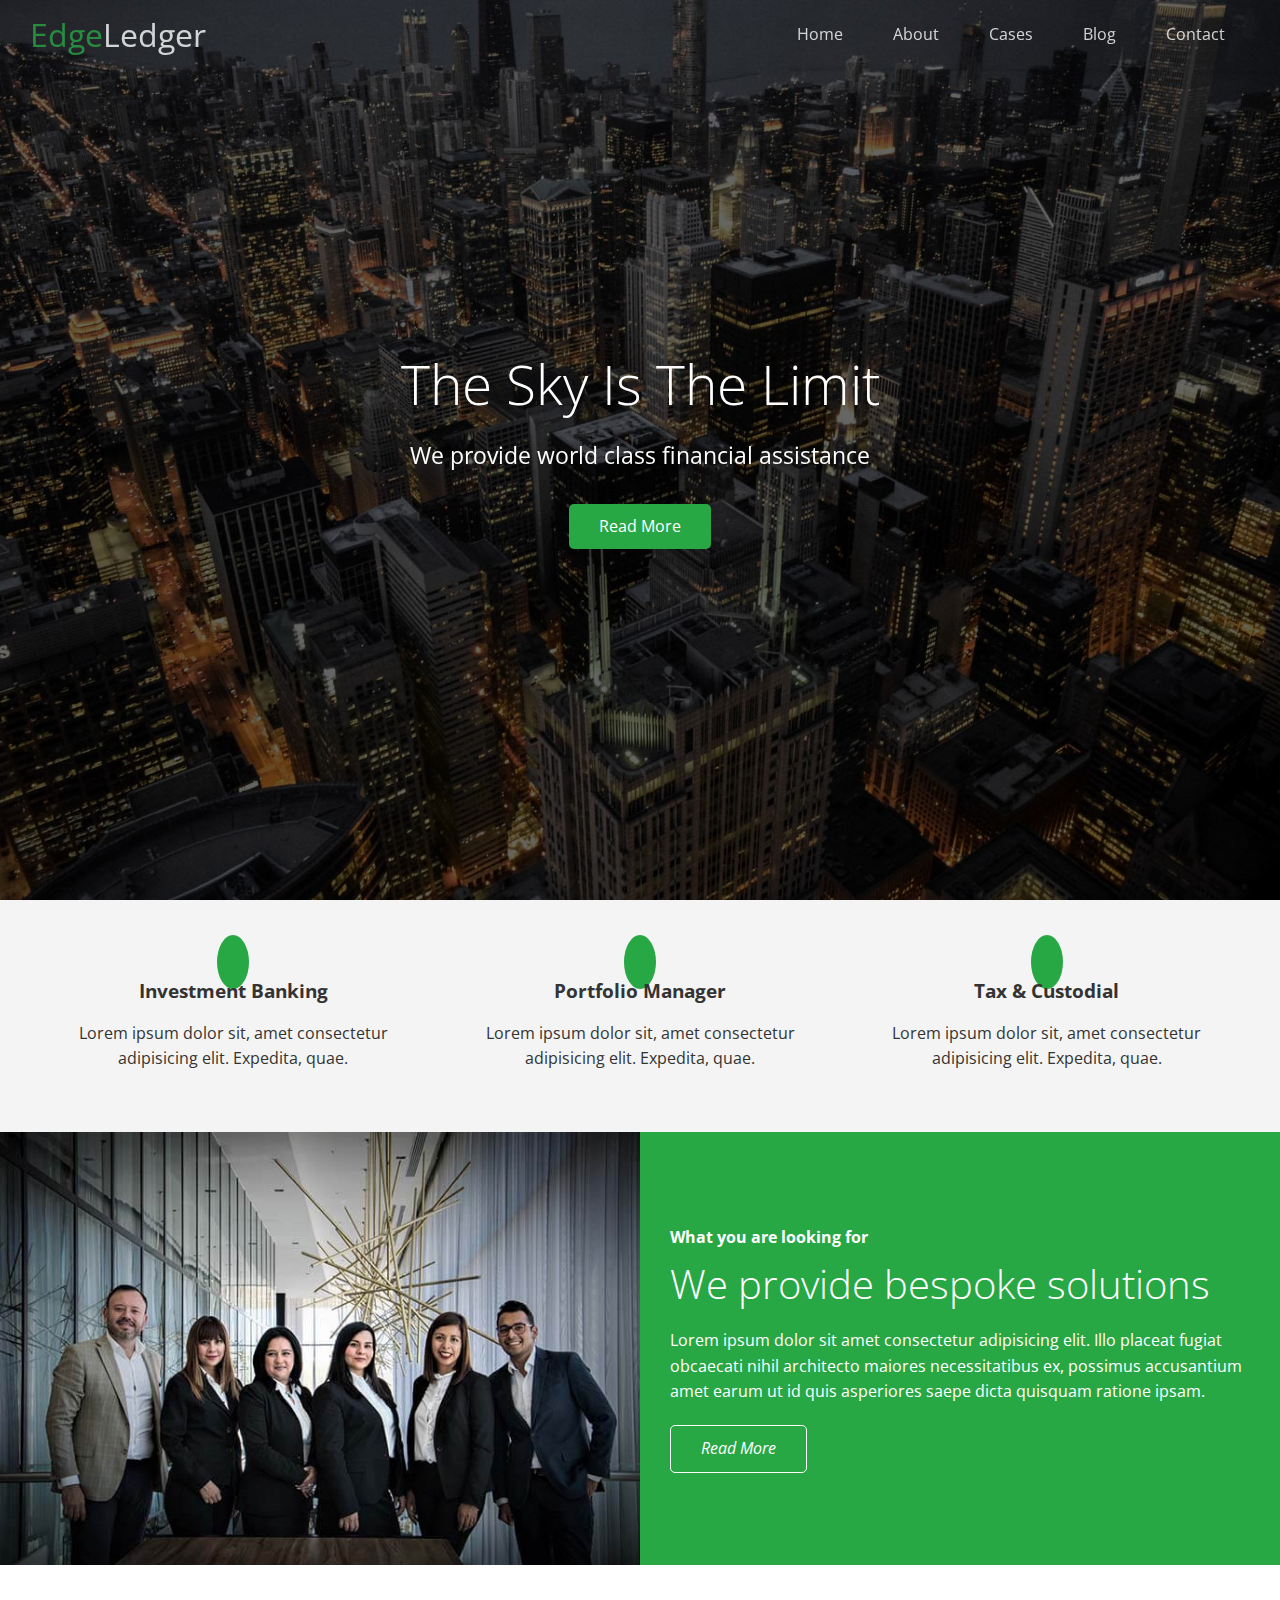
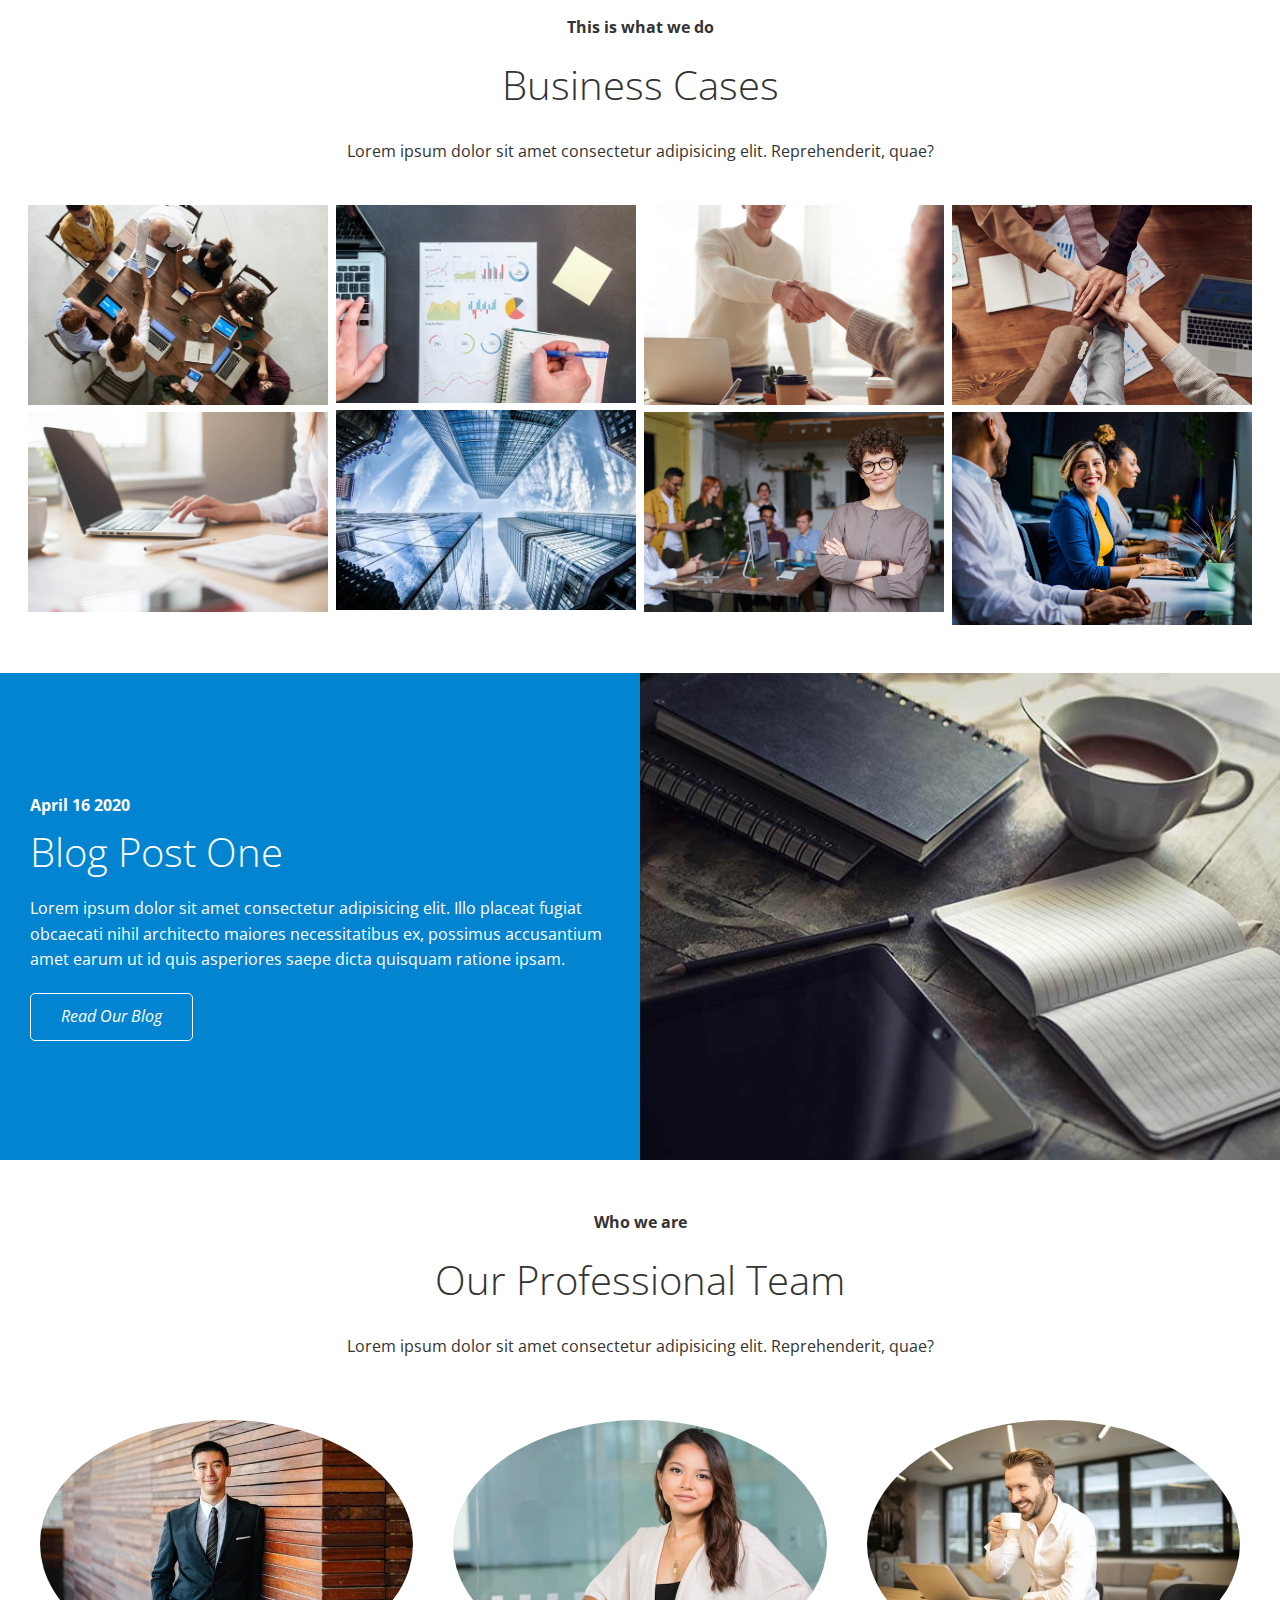
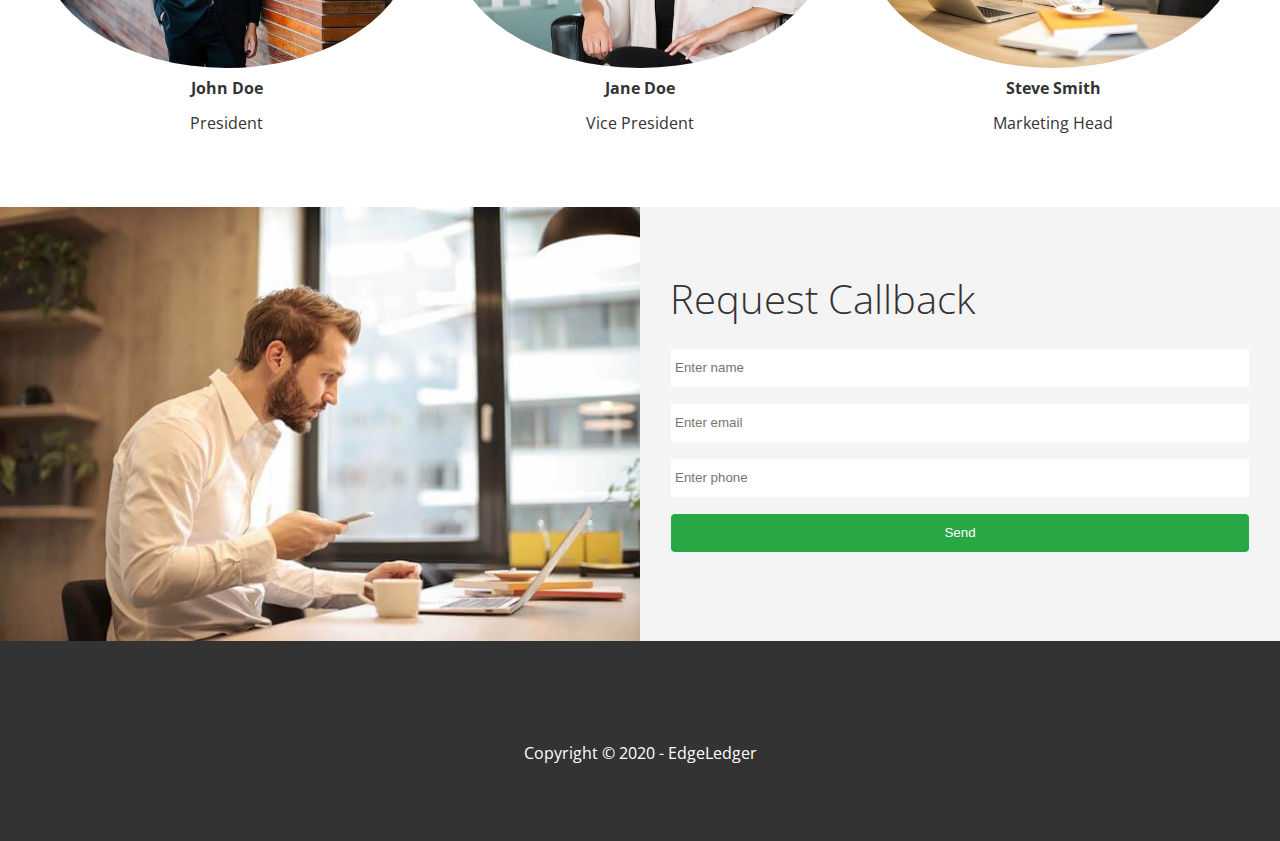
<file: index.html>
<!DOCTYPE html>
<html lang="en">
  <head>
    <meta charset="UTF-8" />
    <meta name="viewport" content="width=device-width, initial-scale=1.0" />
    <link rel="shortcut icon" type="image/x-icon" href="/favicon.ico" />
    <link
      rel="stylesheet"
      href="https://cdnjs.cloudflare.com/ajax/libs/font-awesome/5.14.0/css/all.min.css"
      integrity="sha512-1PKOgIY59xJ8Co8+NE6FZ+LOAZKjy+KY8iq0G4B3CyeY6wYHN3yt9PW0XpSriVlkMXe40PTKnXrLnZ9+fkDaog=="
      crossorigin="anonymous"
    />
    <link rel="stylesheet" href="./css/lightbox.min.css" />
    <link rel="stylesheet" href="./css/utilities.css" />
    <link rel="stylesheet" href="./css/style.css" />

    <title>Welcome to EdgeLedger</title>
  </head>
  <body id="home">
    <header class="hero">
      <div id="navbar" class="navbar top">
        <h1 class="logo">
          <span class="text-primary"><i class="fas fa-book-open"></i> Edge</span
          >Ledger
        </h1>
        <nav>
          <ul>
            <li><a href="#home">Home</a></li>
            <li><a href="#about">About</a></li>
            <li><a href="#cases">Cases</a></li>
            <li><a href="#blog">Blog</a></li>
            <li><a href="#contact">Contact</a></li>
          </ul>
        </nav>
      </div>
      <div class="content">
        <h1>The Sky Is The Limit</h1>
        <p>We provide world class financial assistance</p>
        <a href="#about" class="btn"
          ><i class="fas fa-chevron-right"></i> Read More</a
        >
      </div>
    </header>
    <main>
      <!-- About Icons -->
      <section id="about" class="icons bg-light">
        <div class="flex-items">
          <div>
            <i class="fas fa-university fa-2x"></i>
            <div>
              <h3>Investment Banking</h3>
              <p>
                Lorem ipsum dolor sit, amet consectetur adipisicing elit.
                Expedita, quae.
              </p>
            </div>
          </div>
          <div>
            <i class="fas fa-book-reader fa-2x"></i>
            <div>
              <h3>Portfolio Manager</h3>
              <p>
                Lorem ipsum dolor sit, amet consectetur adipisicing elit.
                Expedita, quae.
              </p>
            </div>
          </div>
          <div>
            <i class="fas fa-pencil-alt fa-2x"></i>
            <div>
              <h3>Tax & Custodial</h3>
              <p>
                Lorem ipsum dolor sit, amet consectetur adipisicing elit.
                Expedita, quae.
              </p>
            </div>
          </div>
        </div>
      </section>

      <!-- Solutions -->
      <section class="solutions flex-columns">
        <div class="row">
          <div class="column">
            <div class="column1">
              <img src="images/home/people.jpg" alt="" />
            </div>
          </div>
          <div class="column">
            <div class="column2 bg-primary">
              <h4>What you are looking for</h4>
              <h2>We provide bespoke solutions</h2>
              <p>
                Lorem ipsum dolor sit amet consectetur adipisicing elit. Illo
                placeat fugiat obcaecati nihil architecto maiores necessitatibus
                ex, possimus accusantium amet earum ut id quis asperiores saepe
                dicta quisquam ratione ipsam.
              </p>
              <a href="#" class="btn btn-outline">
                <i class="fas fa-chevron"> Read More</i>
              </a>
            </div>
          </div>
        </div>
      </section>

      <!-- Cases -->
      <section id="cases" class="cases flex-grid section-padding">
        <header class="section-header">
          <h4>This is what we do</h4>
          <h2>Business Cases</h2>
          <p>
            Lorem ipsum dolor sit amet consectetur adipisicing elit.
            Reprehenderit, quae?
          </p>
        </header>
        <div class="row">
          <div class="column">
            <a
              href="images/cases/cases1.jpg"
              data-lightbox="cases"
              data-title="Lorem ipsum dolor sit amet consectetur adipisicing elit.
            Reprehenderit, quae?"
            >
              <img src="images/cases/cases1.jpg" alt="" />
            </a>
            <a
              href="images/cases/cases2.jpg"
              data-lightbox="cases"
              data-title="Lorem ipsum dolor sit amet consectetur adipisicing elit.
                        Reprehenderit, quae?"
            >
              <img src="images/cases/cases2.jpg" alt="" />
            </a>
          </div>
          <div class="column">
            <a
              href="images/cases/cases3.jpg"
              data-lightbox="cases"
              data-title="Lorem ipsum dolor sit amet consectetur adipisicing elit.
                        Reprehenderit, quae?"
            >
              <img src="images/cases/cases3.jpg" alt="" />
            </a>
            <a
              href="images/cases/cases4.jpg"
              data-lightbox="cases"
              data-title="Lorem ipsum dolor sit amet consectetur adipisicing elit.
                        Reprehenderit, quae?"
            >
              <img src="images/cases/cases4.jpg" alt="" />
            </a>
          </div>
          <div class="column">
            <a
              href="images/cases/cases5.jpg"
              data-lightbox="cases"
              data-title="Lorem ipsum dolor sit amet consectetur adipisicing elit.
                        Reprehenderit, quae?"
            >
              <img src="images/cases/cases5.jpg" alt="" />
            </a>
            <a
              href="images/cases/cases6.jpg"
              data-lightbox="cases"
              data-title="Lorem ipsum dolor sit amet consectetur adipisicing elit.
                        Reprehenderit, quae?"
            >
              <img src="images/cases/cases6.jpg" alt="" />
            </a>
          </div>
          <div class="column">
            <a
              href="images/cases/cases7.jpg"
              data-lightbox="cases"
              data-title="Lorem ipsum dolor sit amet consectetur adipisicing elit.
                        Reprehenderit, quae?"
            >
              <img src="images/cases/cases7.jpg" alt="" />
            </a>
            <a
              href="images/cases/cases8.jpg"
              data-lightbox="cases"
              data-title="Lorem ipsum dolor sit amet consectetur adipisicing elit.
                        Reprehenderit, quae?"
            >
              <img src="images/cases/cases8.jpg" alt="" />
            </a>
          </div>
        </div>
      </section>

      <!-- Blog -->
      <section id="blog" class="blog flex-columns flex-reverse">
        <div class="row">
          <div class="column">
            <div class="column1">
              <img src="images/home/blog.jpg" alt="" />
            </div>
          </div>
          <div class="column">
            <div class="column2 bg-secondary">
              <h4>April 16 2020</h4>
              <h2>Blog Post One</h2>
              <p>
                Lorem ipsum dolor sit amet consectetur adipisicing elit. Illo
                placeat fugiat obcaecati nihil architecto maiores necessitatibus
                ex, possimus accusantium amet earum ut id quis asperiores saepe
                dicta quisquam ratione ipsam.
              </p>
              <a href="blog.html" class="btn btn-outline">
                <i class="fas fa-chevron"> Read Our Blog</i>
              </a>
            </div>
          </div>
        </div>
      </section>

      <!-- Team -->
      <section id="team" class="team section-padding">
        <header class="section-header">
          <h4>Who we are</h4>
          <h2>Our Professional Team</h2>
          <p>
            Lorem ipsum dolor sit amet consectetur adipisicing elit.
            Reprehenderit, quae?
          </p>
        </header>
        <div class="flex-items">
          <div>
            <img src="images/team/person1.jpg" alt="" />
            <h4>John Doe</h4>
            <p>President</p>
          </div>
          <div>
            <img src="images/team/person2.jpg" alt="" />
            <h4>Jane Doe</h4>
            <p>Vice President</p>
          </div>
          <div>
            <img src="images/team/person3.jpg" alt="" />
            <h4>Steve Smith</h4>
            <p>Marketing Head</p>
          </div>
        </div>
      </section>

      <!-- Contact -->
      <section id="contact" class="contact flex-columns">
        <div class="row">
          <div class="column">
            <div class="column1">
              <img src="images/home/contact.jpg" alt="" />
            </div>
          </div>
          <div class="column">
            <div class="column2 bg-light">
              <h2>Request Callback</h2>
              <form action="" class="callback-form">
                <div class="form-control">
                  <label for="name"></label>
                  <input
                    type="text"
                    name="name"
                    id="name"
                    placeholder="Enter name"
                  />
                </div>
                <div class="form-control">
                  <label for="email"></label>
                  <input
                    type="email"
                    name="email"
                    id="name"
                    placeholder="Enter email"
                  />
                </div>
                <div class="form-control">
                  <label for="phone"></label>
                  <input
                    type="text"
                    name="phone"
                    id="phone"
                    placeholder="Enter phone"
                  />
                </div>
                <input type="submit" value="Send" id="submit" class="btn" />
              </form>
            </div>
          </div>
        </div>
      </section>
    </main>
    <footer class="footer bg-dark">
      <div class="social">
        <a class="fab fa-facebook fa-2x" href=""></a>
        <a class="fab fa-twitter fa-2x" href=""></a>
        <a class="fab fa-youtube fa-2x" href=""></a>
        <a class="fab fa-linkedin fa-2x" href=""></a>
      </div>
      <p>Copyright &copy 2020 - EdgeLedger</p>
    </footer>

    <script
      src="https://code.jquery.com/jquery-3.5.1.min.js"
      integrity="sha256-9/aliU8dGd2tb6OSsuzixeV4y/faTqgFtohetphbbj0="
      crossorigin="anonymous"
    ></script>
    <script src="js/lightbox.min.js"></script>
    <script>
      const navbar = document.getElementById('navbar')
      let scrolled = false
      window.onscroll = function () {
        if (window.pageYOffset > 100) {
          navbar.classList.remove('top')
          if (!scrolled) {
            navbar.style.transform = 'translateY(-100px)'
          }
          setTimeout(function () {
            navbar.style.transform = 'translateY(0)'
            scrolled = true
          }, 500)
        } else {
          navbar.classList.add('top')
          scrolled = false
        }
      }

      $('#navbar a, .btn').on('click', function (e) {
        if (this.hash !== '') {
          e.preventDefault()

          const hash = this.hash

          $('html, body').animate(
            {
              scrollTop: $(hash).offset().top - 100,
            },
            800
          )
        }
      })
    </script>
  </body>
</html>
</file>
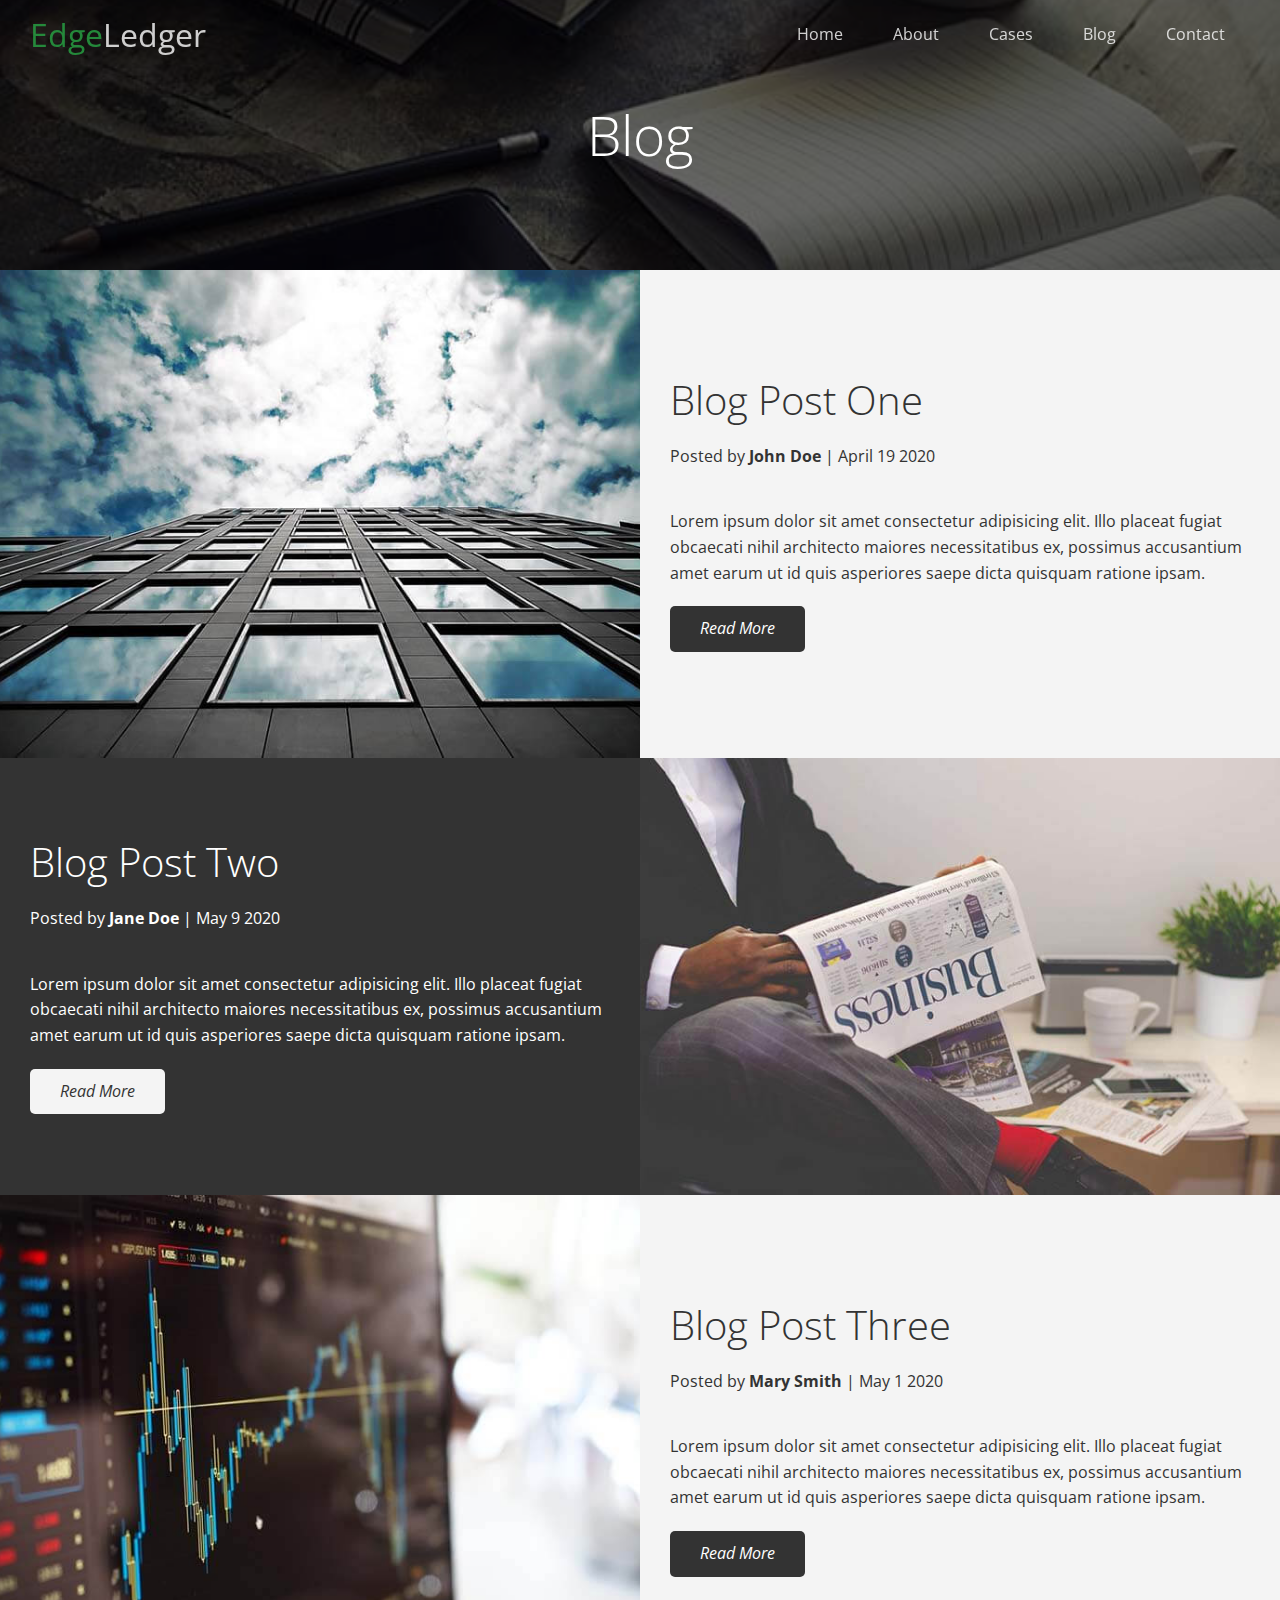
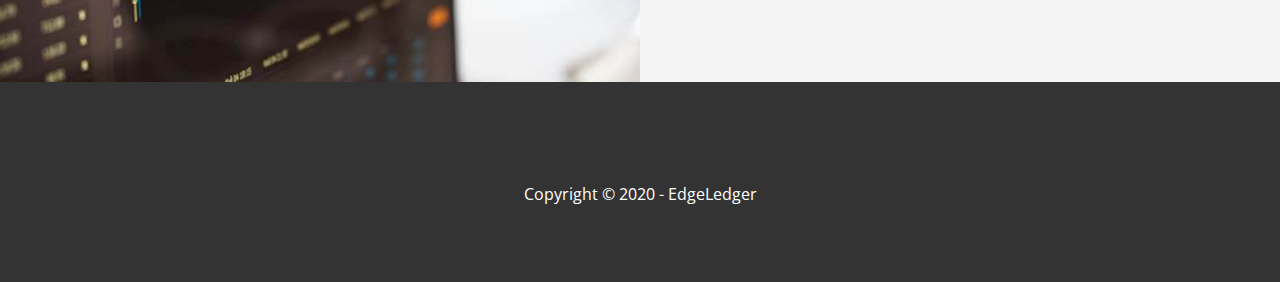
<file: blog.html>
<!DOCTYPE html>
<html lang="en">
  <head>
    <meta charset="UTF-8" />
    <meta name="viewport" content="width=device-width, initial-scale=1.0" />
    <link
      rel="stylesheet"
      href="https://cdnjs.cloudflare.com/ajax/libs/font-awesome/5.14.0/css/all.min.css"
      integrity="sha512-1PKOgIY59xJ8Co8+NE6FZ+LOAZKjy+KY8iq0G4B3CyeY6wYHN3yt9PW0XpSriVlkMXe40PTKnXrLnZ9+fkDaog=="
      crossorigin="anonymous"
    />
    <link rel="stylesheet" href="./css/utilities.css" />
    <link rel="stylesheet" href="./css/style.css" />

    <title>Read Our Blog</title>
  </head>

  <body id="home">
    <header class="hero blog">
      <div id="navbar" class="navbar top">
        <h1 class="logo">
          <span class="text-primary"><i class="fas fa-book-open"></i> Edge</span
          >Ledger
        </h1>
        <nav>
          <ul>
            <li><a href="index.html">Home</a></li>
            <li><a href="index.html#about">About</a></li>
            <li><a href="index.html#cases">Cases</a></li>
            <li><a href="index.html#blog">Blog</a></li>
            <li><a href="index.html#contact">Contact</a></li>
          </ul>
        </nav>
      </div>
      <div class="content">
        <h1>Blog</h1>
    </header>

    <main>
      <article class="flex-columns">
        <div class="row">
          <div class="column">
            <div class="column1">
              <img src="images/blog/blog1.jpg" alt="" />
            </div>
          </div>
          <div class="column">
            <div class="column2 bg-light">
              <h2>Blog Post One</h2>
              <p class="meta">
                <i class="fas fa-user"></i> Posted by <strong>John Doe</strong> | April 19 2020
              </p>
              <p>
                Lorem ipsum dolor sit amet consectetur adipisicing elit. Illo
                placeat fugiat obcaecati nihil architecto maiores necessitatibus
                ex, possimus accusantium amet earum ut id quis asperiores saepe
                dicta quisquam ratione ipsam.
              </p>
              <a href="post.html" class="btn btn-dark">
                <i class="fas fa-chevron"> Read More</i>
              </a>
            </div>
          </div>
        </div>
      </article>

      <article class="flex-columns flex-reverse">
        <div class="row">
          <div class="column">
            <div class="column1">
              <img src="images/blog/blog2.jpg" alt="" />
            </div>
          </div>
          <div class="column">
            <div class="column2 bg-dark">
              <h2>Blog Post Two</h2>
              <p class="meta">
                <i class="fas fa-user"></i> Posted by <strong>Jane Doe</strong> | May 9 2020
              </p>
              <p>
                Lorem ipsum dolor sit amet consectetur adipisicing elit. Illo
                placeat fugiat obcaecati nihil architecto maiores necessitatibus
                ex, possimus accusantium amet earum ut id quis asperiores saepe
                dicta quisquam ratione ipsam.
              </p>
              <a href="post.html" class="btn btn-light">
                <i class="fas fa-chevron"> Read More</i>
              </a>
            </div>
          </div>
        </div>
      </article>

      <article class="flex-columns">
        <div class="row">
          <div class="column">
            <div class="column1">
              <img src="images/blog/blog3.jpg" alt="" />
            </div>
          </div>
          <div class="column">
            <div class="column2 bg-light">
              <h2>Blog Post Three</h2>
              <p class="meta">
                <i class="fas fa-user"></i> Posted by <strong>Mary Smith</strong> | May 1 2020
              </p>
              <p>
                Lorem ipsum dolor sit amet consectetur adipisicing elit. Illo
                placeat fugiat obcaecati nihil architecto maiores necessitatibus
                ex, possimus accusantium amet earum ut id quis asperiores saepe
                dicta quisquam ratione ipsam.
              </p>
              <a href="post.html" class="btn btn-dark">
                <i class="fas fa-chevron"> Read More</i>
              </a>
            </div>
          </div>
        </div>
      </article>
    </main>
    
    <footer class="footer bg-dark">
      <div class="social">
        <a class="fab fa-facebook fa-2x" href=""></a>
        <a class="fab fa-twitter fa-2x" href=""></a>
        <a class="fab fa-youtube fa-2x" href=""></a>
        <a class="fab fa-linkedin fa-2x" href=""></a>
      </div>
      <p>Copyright &copy 2020 - EdgeLedger</p>
    </footer>
    <script>
      const navbar = document.getElementById('navbar')
        let scrolled = false
        window.onscroll = function () {
          if (window.pageYOffset > 100) {
            navbar.classList.remove('top')
            if (!scrolled) {
              navbar.style.transform = 'translateY(-100px)'
            }
            setTimeout(function () {
              navbar.style.transform = 'translateY(0)'
              scrolled = true
            }, 500)
          } else {
            navbar.classList.add('top')
            scrolled = false
          }
        }
    </script>
  </body>
</html>
</file>
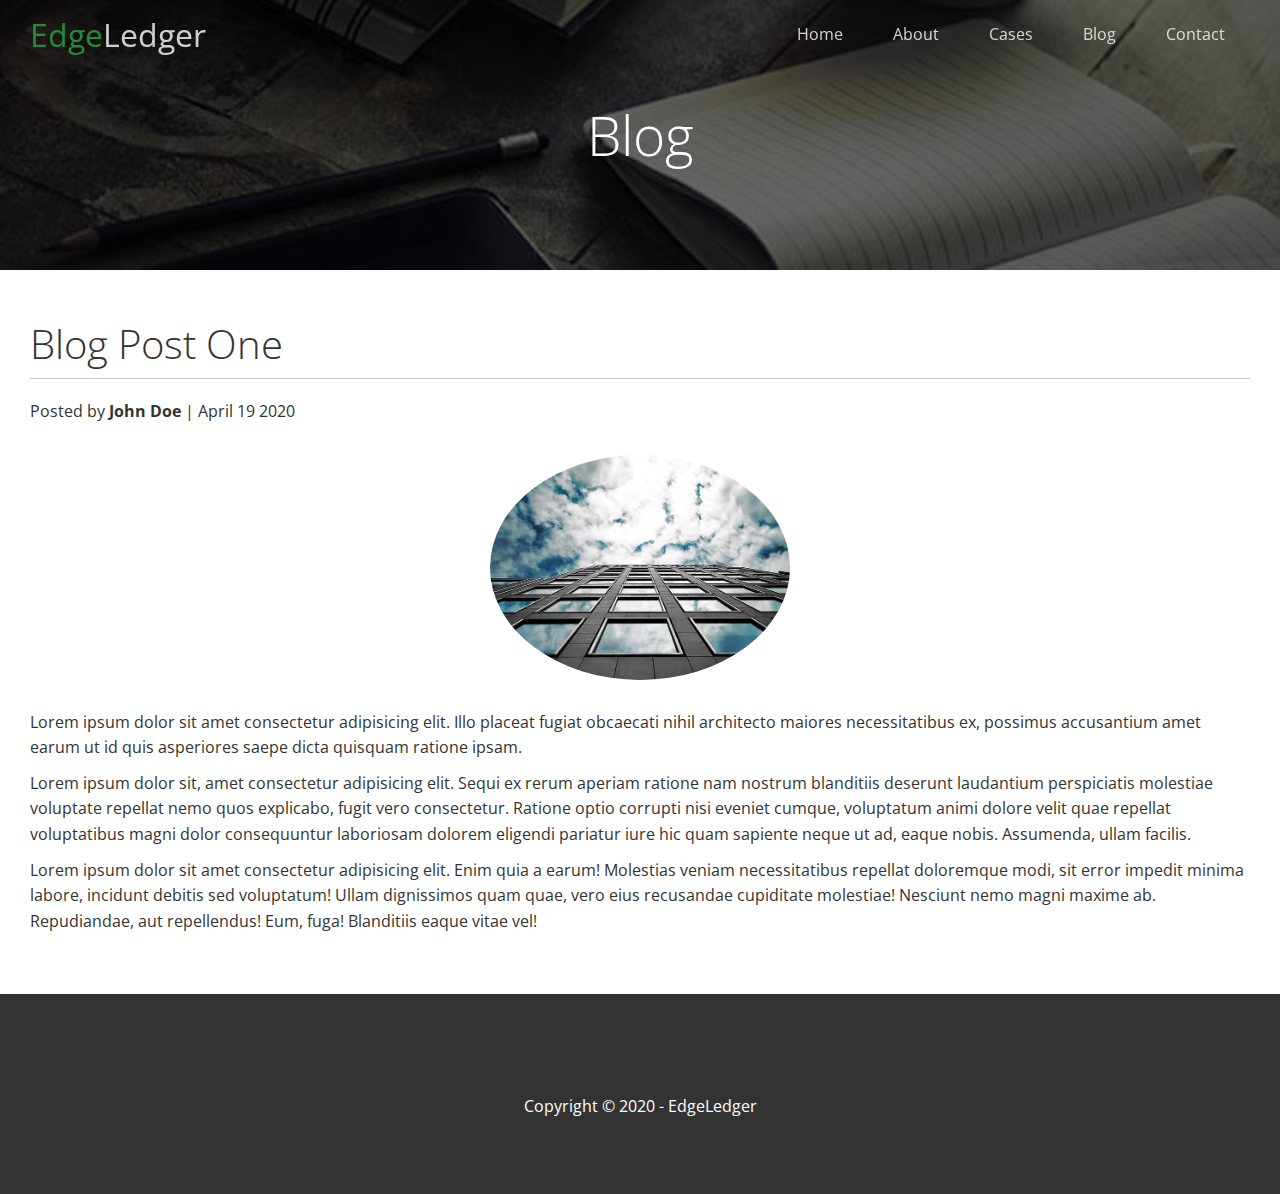
<file: post.html>
<!DOCTYPE html>
<html lang="en">

<head>
  <meta charset="UTF-8" />
  <meta name="viewport" content="width=device-width, initial-scale=1.0" />
  <link rel="stylesheet" href="https://cdnjs.cloudflare.com/ajax/libs/font-awesome/5.14.0/css/all.min.css"
    integrity="sha512-1PKOgIY59xJ8Co8+NE6FZ+LOAZKjy+KY8iq0G4B3CyeY6wYHN3yt9PW0XpSriVlkMXe40PTKnXrLnZ9+fkDaog=="
    crossorigin="anonymous" />
  <link rel="stylesheet" href="./css/utilities.css" />
  <link rel="stylesheet" href="./css/style.css" />

  <title>Post One</title>
</head>

<body id="home">
  <header class="hero blog">
    <div id="navbar" class="navbar top">
      <h1 class="logo">
        <span class="text-primary"><i class="fas fa-book-open"></i> Edge</span>Ledger
      </h1>
      <nav>
        <ul>
          <li><a href="index.html">Home</a></li>
          <li><a href="index.html#about">About</a></li>
          <li><a href="index.html#cases">Cases</a></li>
          <li><a href="index.html#blog">Blog</a></li>
          <li><a href="index.html#contact">Contact</a></li>
        </ul>
      </nav>
    </div>
    <div class="content">
      <h1>Blog</h1>
  </header>

  <main>
    <section class="post">
      <h2>Blog Post One</h2>
      <p class="meta">
        <i class="fas fa-user"></i> Posted by <strong>John Doe</strong> | April 19 2020
      </p>
      <img src="images/blog/blog1.jpg" alt="">
      <p>
        Lorem ipsum dolor sit amet consectetur adipisicing elit. Illo
        placeat fugiat obcaecati nihil architecto maiores necessitatibus
        ex, possimus accusantium amet earum ut id quis asperiores saepe
        dicta quisquam ratione ipsam.
      </p>
      <p>Lorem ipsum dolor sit, amet consectetur adipisicing elit. Sequi ex rerum aperiam ratione nam nostrum blanditiis deserunt laudantium perspiciatis molestiae voluptate repellat nemo quos explicabo, fugit vero consectetur. Ratione optio corrupti nisi eveniet cumque, voluptatum animi dolore velit quae repellat voluptatibus magni dolor consequuntur laboriosam dolorem eligendi pariatur iure hic quam sapiente neque ut ad, eaque nobis. Assumenda, ullam facilis.</p>
      <p>Lorem ipsum dolor sit amet consectetur adipisicing elit. Enim quia a earum! Molestias veniam necessitatibus repellat doloremque modi, sit error impedit minima labore, incidunt debitis sed voluptatum! Ullam dignissimos quam quae, vero eius recusandae cupiditate molestiae! Nesciunt nemo magni maxime ab. Repudiandae, aut repellendus! Eum, fuga! Blanditiis eaque vitae vel!</p>

    </section>
  </main>

  <footer class="footer bg-dark">
    <div class="social">
      <a class="fab fa-facebook fa-2x" href=""></a>
      <a class="fab fa-twitter fa-2x" href=""></a>
      <a class="fab fa-youtube fa-2x" href=""></a>
      <a class="fab fa-linkedin fa-2x" href=""></a>
    </div>
    <p>Copyright &copy 2020 - EdgeLedger</p>
  </footer>
  <script>
    const navbar = document.getElementById('navbar')
      let scrolled = false
      window.onscroll = function () {
        if (window.pageYOffset > 100) {
          navbar.classList.remove('top')
          if (!scrolled) {
            navbar.style.transform = 'translateY(-100px)'
          }
          setTimeout(function () {
            navbar.style.transform = 'translateY(0)'
            scrolled = true
          }, 500)
        } else {
          navbar.classList.add('top')
          scrolled = false
        }
      }
  </script>
</body>

</html>
</file>
<file: css/utilities.css>
/* Text Colors */
.text-primary {
  color: #28a745;
}

.text-secondary {
  color: #0284d0;
}

/* Button */
.btn {
  cursor: pointer;
  display: inline-block;
  padding: 10px 30px;
  color: #fff;
  background-color: #28a745;
  border: none;
  border-radius: 5px;
}

.btn:hover {
  opacity: 0.9;
}

.btn-primary,
.bg-primary {
  background: #28a745;
  color: #fff;
}

.btn-secondary,
.bg-secondary {
  background: #0284d0;
  color: #fff;
}

.btn-dark,
.bg-dark {
  background: #333;
  color: #fff;
}

.btn-light,
.bg-light {
  background: #f4f4f4;
  color: #333;
}

.btn-outline {
  background: transparent;
  border: 1px solid #fff;
}

/* Flex items */
.flex-items {
  display: flex;
  text-align: center;
  justify-content: center;
  height: 100%;
}

.flex-items > div {
  padding: 20px;
}

/* Flex columns */
.flex-columns.flex-reverse .row {
  flex-direction: row-reverse;
}

.flex-columns .row {
  display: flex;
  flex-wrap: wrap;
  width: 100%;
}

.flex-columns .column {
  display: flex;
  flex-direction: column;
  flex-basis: 100%;
  flex: 1;
}

.flex-columns .column .column1,
.flex-columns .column .column2 {
  height: 100%;
}

.flex-columns img {
  width: 100%;
  height: 100%;
  object-fit: cover;
}

.flex-columns .column2 {
  display: flex;
  flex-direction: column;
  align-items: flex-start;
  justify-content: center;
  padding: 30px;
}

.flex-columns h2 {
  font-size: 40px;
  font-weight: 100;
}

.flex-columns h4 {
  margin-bottom: 10px;
}

.flex-columns p {
  margin: 20px 0;
}

/* Section Header */
.section-header {
  padding: 30px;
  display: flex;
  flex-direction: column;
  align-items: center;
  justify-content: center;
  text-align: center;
}

.section-header h2 {
  font-size: 40px;
  margin: 20px 0;
}

.section-padding {
  padding: 20px 20px 40px;
}

/* Flex Grid */
.flex-grid .row {
  display: flex;
  flex-wrap: wrap;
  padding: 0 4px;
}

.flex-grid .column {
  flex: 25%;
  max-width: 25%;
  padding: 0 4px;
}
</file>
<file: css/style.css>
@import url('https://fonts.googleapis.com/css2?family=Open+Sans:wght@300;400&display=swap');

* {
  box-sizing: border-box;
  padding: 0;
  margin: 0;
}

body {
  font-family: 'Open Sans', sans-serif;
  background: #fff;
  color: #333;
  line-height: 1.6;
}

ul {
  list-style: none;
}

a {
  color: #333;
  text-decoration: none;
}

h1,
h2 {
  font-weight: 300;
  line-height: 1.2;
}

p {
  margin: 10px 0;
}

img {
  width: 100%;
}

/* Navbar */
.navbar {
  display: flex;
  align-items: center;
  justify-content: space-between;
  background-color: #333;
  color: #fff;
  opacity: 0.8;
  width: 100%;
  height: 70px;
  position: fixed;
  top: 0px;
  padding: 0 30px;
  transition: 1s;
}

.navbar.top {
  background: transparent;
}

.navbar a {
  color: #fff;
  padding: 10px 20px;
  margin: 0 5px;
}

.navbar a:hover {
  border-bottom: #28a745 2px solid;
}

.navbar ul {
  display: flex;
}

.navbar .logo {
  font-weight: 400;
}

/* Header */
.hero {
  background: url('../images/home/showcase.jpg') no-repeat center center/cover;
  height: 100vh;
  position: relative;
  color: #fff;
}

.hero .content {
  display: flex;
  flex-direction: column;
  align-items: center;
  justify-content: center;
  text-align: center;
  height: 100%;
  padding: 0 20px;
}

.hero .content h1 {
  font-size: 55px;
}

.hero .content p {
  font-size: 23px;
  max-width: 600px;
  margin: 20px 0 30px;
}

.hero::before {
  content: '';
  position: absolute;
  top: 0;
  left: 0;
  width: 100%;
  height: 100%;
  background: rgba(0, 0, 0, 0.6);
}

.hero * {
  z-index: 10;
}

.hero.blog {
  background: url('../images/home/blog.jpg') no-repeat center center/cover;
  height: 30vh;
}

/* Icons */
.icons {
  padding: 30px;
}

.icons h3 {
  font-weight: bold;
  margin-bottom: 15px;
}

.icons i {
  background-color: #28a745;
  color: #fff;
  padding: 1rem;
  border-radius: 50%;
  margin-bottom: 15px;
}

.cases img:hover {
  opacity: 0.7;
}

.team img {
  border-radius: 50%;
}

/* Callback Form */

.callback-form {
  width: 100%;
  padding: 20px 0;
}

.callback-form label {
  display: block;
  margin-bottom: 5px;
}

.callback-form .form-control {
  margin-bottom: 15px;
}

.callback-form input {
  width: 100%;
  padding: 4px;
  height: 40px;
  border: #f5f5f5 1px solid;
}

.callback-form btn {
  padding: 12px 0;
  margin-top: 20px;
}

.callback-form input:focus {
  outline-color: #28a745;
}

/* Post */
.post {
  padding: 50px 30px;
}

.post h2 {
  font-size: 40px;
  margin-bottom: 20px;
  padding-bottom: 10px;
  border-bottom: #ccc solid 1px;
}

.post .meta {
  margin-bottom: 30px;
}

.post img {
  width: 300px;
  border-radius: 50%;
  display: block;
  margin: 0 auto 30px;
}

/* Footer */
.footer {
  display: flex;
  flex-direction: column;
  align-items: center;
  justify-content: center;
  text-align: center;
  height: 200px;
}

.footer a {
  color: #fff;
}

.footer a:hover {
  color: #28a745;
}

.footer .social > * {
  margin-right: 30px;
}

/* Mobile */
@media (max-width: 768px) {
  .navbar {
    flex-direction: column;
    height: 120px;
    padding: 20px;
  }

  .navbar a {
    padding: 10px 10px;
    margin: 0 3px;
  }

  .flex-items {
    flex-direction: column;
  }

  .flex-columns .column,
  .flex-grid .column {
    flex: 100%;
    max-width: 100%;
  }

  .team img {
    width: 70%;
  }

  .hero.blog {
    height: 40vh;
  }

  .hero .content h1 {
    font-size: 55px;
    margin-top: 80px;
  }
}
</file>
